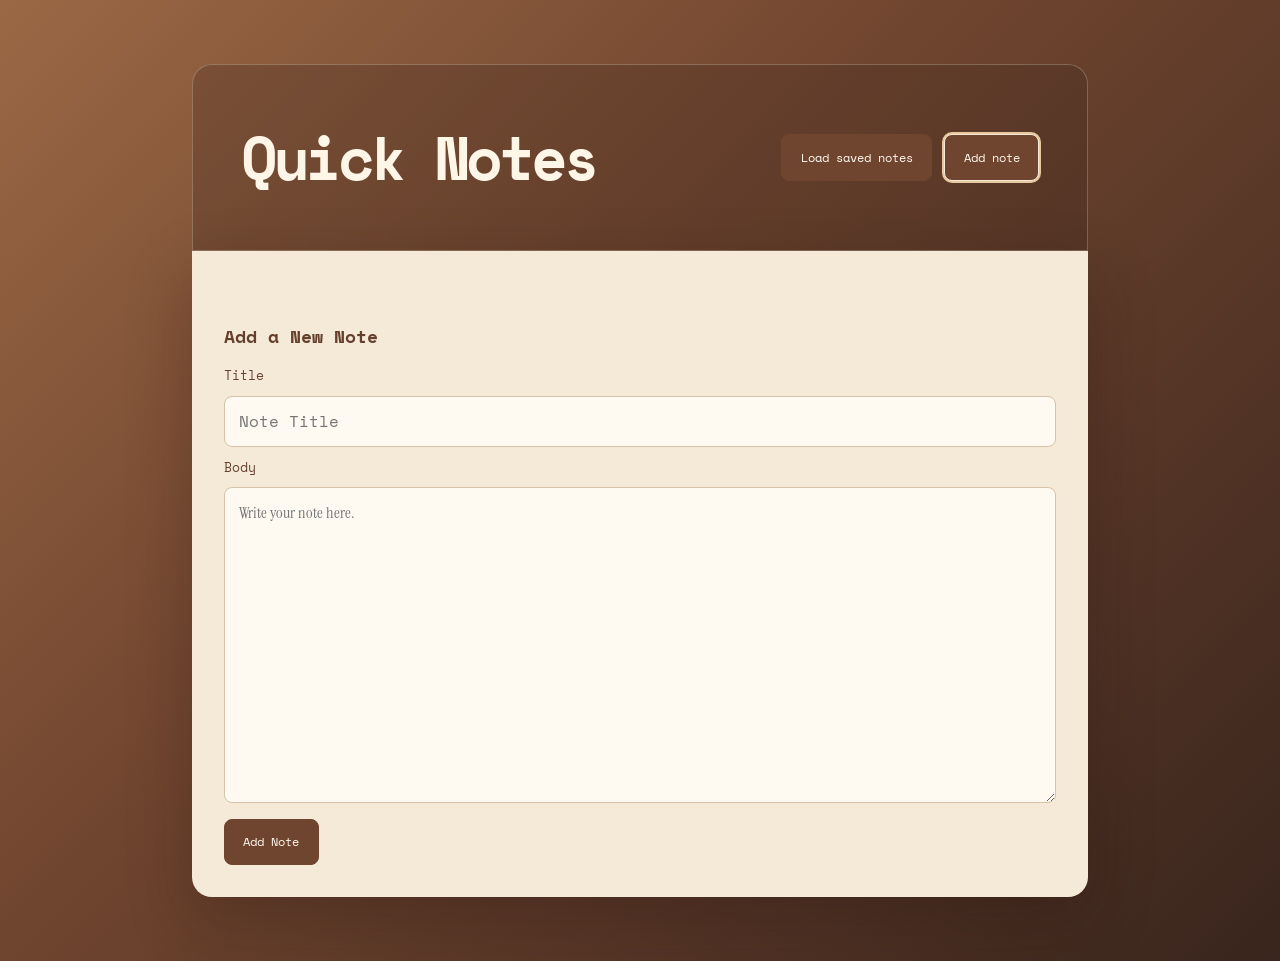
<file: index.html>
<!DOCTYPE html>
<html lang="en">
<head>
    <meta charset="UTF-8">
    <meta name="viewport" content="width=device-width, initial-scale=1.0">
    <title>Quick Notes</title>
    <link rel="preconnect" href="https://fonts.googleapis.com">
    <link rel="preconnect" href="https://fonts.gstatic.com" crossorigin>
    <link href="https://fonts.googleapis.com/css2?family=Instrument+Serif:ital@0;1&family=Outfit:wght@400;500;600&family=Space+Mono:wght@400;700&display=swap" rel="stylesheet">
    <link rel="stylesheet" href="style.css">
</head>
<body>
    <header>
        <h1>Quick Notes</h1>
        <nav aria-label="Main navigation">
            <button type="button" id="load-btn" aria-controls="notes" aria-pressed="false">Load saved notes</button>
            <button type="button" id="add-note-btn" class="nav-link" aria-controls="add-note" aria-pressed="true">Add note</button>
        </nav>
    </header>
    <main>
        <p id="status" role="status" aria-live="polite"></p>
        <section id="notes" hidden>
            <h2>Your Notes</h2>
            <ul id="notes-list"></ul>
        </section>
        <section id="add-note">
            <h2>Add a New Note</h2>
            <form id="note-form">
                <label for="title-input">Title</label>
                <input type="text" id="title-input" name="title" placeholder="Note Title" maxlength="100" required>
                <label for="body-input">Body</label>
                <textarea id="body-input" name="body" rows="12" cols="80" placeholder="Write your note here." required></textarea>
                <button type="submit" id="submit-btn">Add Note</button>
            </form>
        </section>
    </main>
    <script src="api.js" defer></script>
</body>
</html>
</file>
<file: style.css>
:root {
    color-scheme: light;
    font-family: "Space Mono", monospace;
    color: #f8efe2;
    background: #482b20;
    font-synthesis: none;
    text-rendering: optimizeLegibility;
    -webkit-font-smoothing: antialiased;
    --cream: #f5ead8;
    --ink: #39251d;
    --brown: #70452f;
    --brown-dark: #482b20;
}

* {
    box-sizing: border-box;
}

[hidden] {
    display: none !important;
}

body {
    min-height: 100vh;
    margin: 0;
    padding: clamp(1.25rem, 5vw, 4rem) 1.25rem;
    background: linear-gradient(135deg, #9b6845 0%, #70452f 42%, #39251d 100%);
}

header,
main {
    width: min(100%, 56rem);
    margin-inline: auto;
}

header {
    display: flex;
    align-items: center;
    justify-content: space-between;
    gap: 1.5rem;
    padding: clamp(1.5rem, 5vw, 3rem);
    border: 1px solid rgb(255 245 228 / 24%);
    border-radius: 1.25rem 1.25rem 0 0;
    background: rgb(57 37 29 / 25%);
}

nav {
    display: flex;
    align-items: center;
    gap: 0.75rem;
}

h1,
h2,
label,
button,
.nav-link {
    font-family: "Space Mono", monospace;
}

h1 {
    margin: 0;
    color: #fff6e8;
    font-size: clamp(2rem, 7vw, 3.75rem);
    letter-spacing: -0.08em;
}

main {
    display: grid;
    gap: 1.25rem;
    padding: clamp(1rem, 4vw, 2rem);
    border-radius: 0 0 1.25rem 1.25rem;
    background: var(--cream);
    color: var(--ink);
    box-shadow: 0 1.5rem 4rem rgb(35 19 13 / 28%);
}

#status {
    min-height: 1.5em;
    margin: 0;
    color: #67432e;
    font-size: 0.8rem;
}

#status[data-state="success"] {
    color: #37613d;
}

#status[data-state="error"] {
    color: #9c342a;
    font-family: "Outfit", sans-serif;
}

#status[data-state="loading"] {
    color: #67432e;
}

#status[data-state="empty"] {
    color: #725d4b;
}

h2 {
    margin: 0 0 1rem;
    color: #64402d;
    font-size: 1.15rem;
}

button {
    width: fit-content;
    padding: 0.8rem 1.15rem;
    border: 1px solid var(--brown);
    border-radius: 0.5rem;
    background: var(--brown);
    color: #fff8ed;
    font-size: 0.78rem;
    cursor: pointer;
    transition: background-color 160ms ease, transform 160ms ease;
}

.nav-link {
    display: inline-block;
    padding: 0.8rem 1.15rem;
    border: 1px solid #f5ead8;
    border-radius: 0.5rem;
    color: #fff8ed;
    font-size: 0.78rem;
    text-decoration: none;
    transition: background-color 160ms ease, color 160ms ease, transform 160ms ease;
}

nav button[aria-pressed="true"] {
    box-shadow: 0 0 0 2px #e8c89f;
}

button:hover {
    transform: translateY(-1px);
    background: var(--brown-dark);
}

.nav-link:hover {
    transform: translateY(-1px);
    background: var(--cream);
    color: var(--brown-dark);
}

button:disabled {
    cursor: wait;
    opacity: 0.65;
    transform: none;
}

button:focus-visible,
.nav-link:focus-visible,
input:focus-visible,
textarea:focus-visible {
    outline: 3px solid #bd8a5d;
    outline-offset: 3px;
}

#notes-list {
    display: grid;
    gap: 0.85rem;
    margin: 0;
    padding: 0;
    list-style: none;
}

#notes-list > li {
    padding: 1.15rem;
    border: 1px solid #e1d2bd;
    border-radius: 0.75rem;
    background: #fffaf1;
}

#notes-list > .empty-state {
    color: #725d4b;
    font-family: "Instrument Serif", serif;
    font-size: 1.15rem;
    font-style: italic;
}

#notes-list h3,
#notes-list strong {
    font-family: "Space Mono", monospace;
}

#notes-list p {
    margin: 0.6rem 0 0;
    color: #49372d;
    font-family: "Instrument Serif", serif;
    font-size: 1.25rem;
    line-height: 1.5;
    white-space: pre-wrap;
}

#note-form {
    display: grid;
    gap: 0.65rem;
}

label {
    color: #64402d;
    font-size: 0.8rem;
}

input,
textarea {
    width: 100%;
    padding: 0.8rem 0.9rem;
    border: 1px solid #d5c2a9;
    border-radius: 0.5rem;
    background: #fffaf1;
    color: var(--ink);
    font: 1rem "Instrument Serif", serif;
}

input {
    min-height: 2.8rem;
}

#title-input {
    font-family: "Space Mono", monospace;
}

#body-input {
    min-height: 12rem;
    resize: vertical;
    line-height: 1.5;
}

#submit-btn {
    margin-top: 0.35rem;
}

@media (max-width: 36rem) {
    body {
        padding-inline: 0.75rem;
    }

    header {
        align-items: flex-start;
        flex-direction: column;
        border-radius: 1rem 1rem 0 0;
    }

    nav {
        flex-wrap: wrap;
    }

    main {
        border-radius: 0 0 1rem 1rem;
    }
}
</file>
